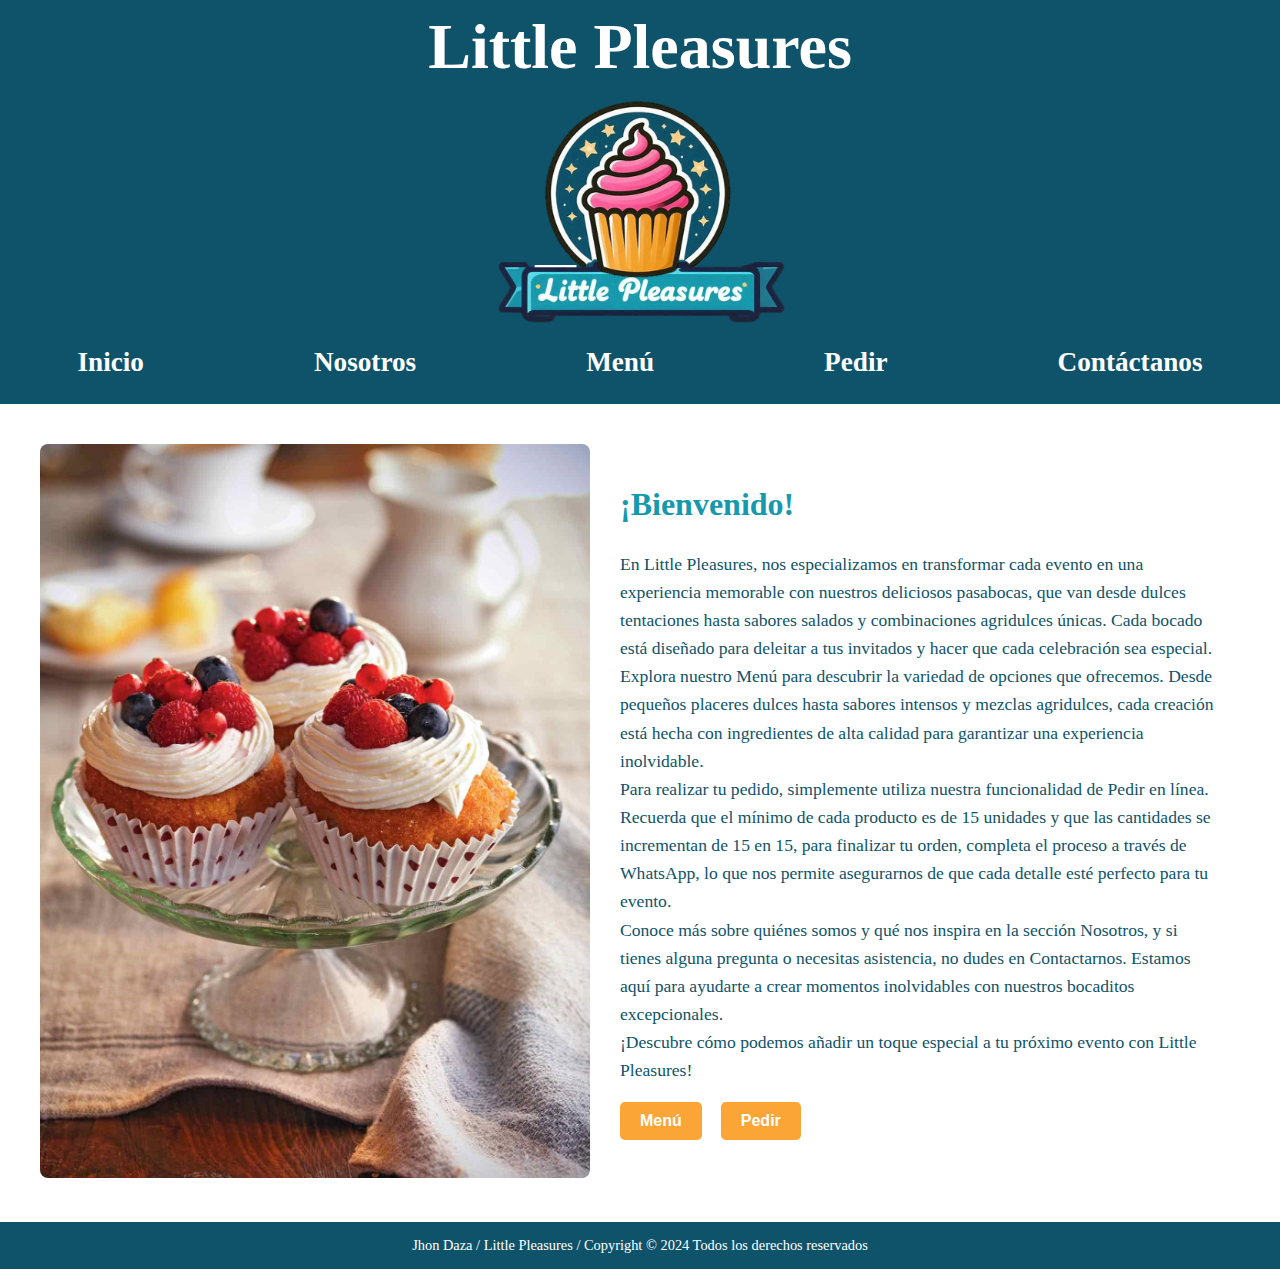
<file: index.html>
<!DOCTYPE html>
<html lang="en">
    <head>
    <meta charset="UTF-8">
    <meta name="viewport" content="width=device-width, initial-scale=1.0">
    <link rel="stylesheet" href="./css/styleInicio.css">
    <title>LITTLE PLEASURES - INICIO</title>
    </head>
    <body>
        <header>
            <h1>Little Pleasures</h1>
            <img src="images/logo.png" alt="logo">
            <nav>
                <ul>
                    <li><a href="index.html">Inicio</a></li>
                    <li><a href="nosotros.html">Nosotros</a></li>
                    <li><a href="menu.html">Menú</a></li>
                    <li><a href="pedir.html">Pedir</a></li>
                    <li><a href="contactanos.html">Contáctanos</a></li>
                </ul>
            </nav>            
        </header>
        <section id="inicio">
            <div>
                <img src="images/imagen1.jpg" alt="Imagen Cupcakes">
            </div>
            <div>
                <h2>¡Bienvenido!</h2>
                <p>En Little Pleasures, nos especializamos en transformar cada evento en una experiencia memorable con nuestros deliciosos pasabocas, que van desde dulces tentaciones hasta sabores salados y combinaciones agridulces únicas. Cada bocado está diseñado para deleitar a tus invitados y hacer que cada celebración sea especial.<br>
                Explora nuestro Menú para descubrir la variedad de opciones que ofrecemos. Desde pequeños placeres dulces hasta sabores intensos y mezclas agridulces, cada creación está hecha con ingredientes de alta calidad para garantizar una experiencia inolvidable.<br>
                Para realizar tu pedido, simplemente utiliza nuestra funcionalidad de Pedir en línea. Recuerda que el mínimo de cada producto es de 15 unidades y que las cantidades se incrementan de 15 en 15, para finalizar tu orden, completa el proceso a través de WhatsApp, lo que nos permite asegurarnos de que cada detalle esté perfecto para tu evento.<br>
                Conoce más sobre quiénes somos y qué nos inspira en la sección Nosotros, y si tienes alguna pregunta o necesitas asistencia, no dudes en Contactarnos. Estamos aquí para ayudarte a crear momentos inolvidables con nuestros bocaditos excepcionales.<br>
                ¡Descubre cómo podemos añadir un toque especial a tu próximo evento con Little Pleasures!</p>
                <button onclick="location.href='menu.html'">Menú</button>
                <button onclick="location.href='pedir.html'">Pedir</button>
            </div>
        </section>
        <footer>
            Jhon Daza / Little Pleasures / Copyright © 2024 Todos los derechos reservados
        </footer>
    </body>
</html>
</file>
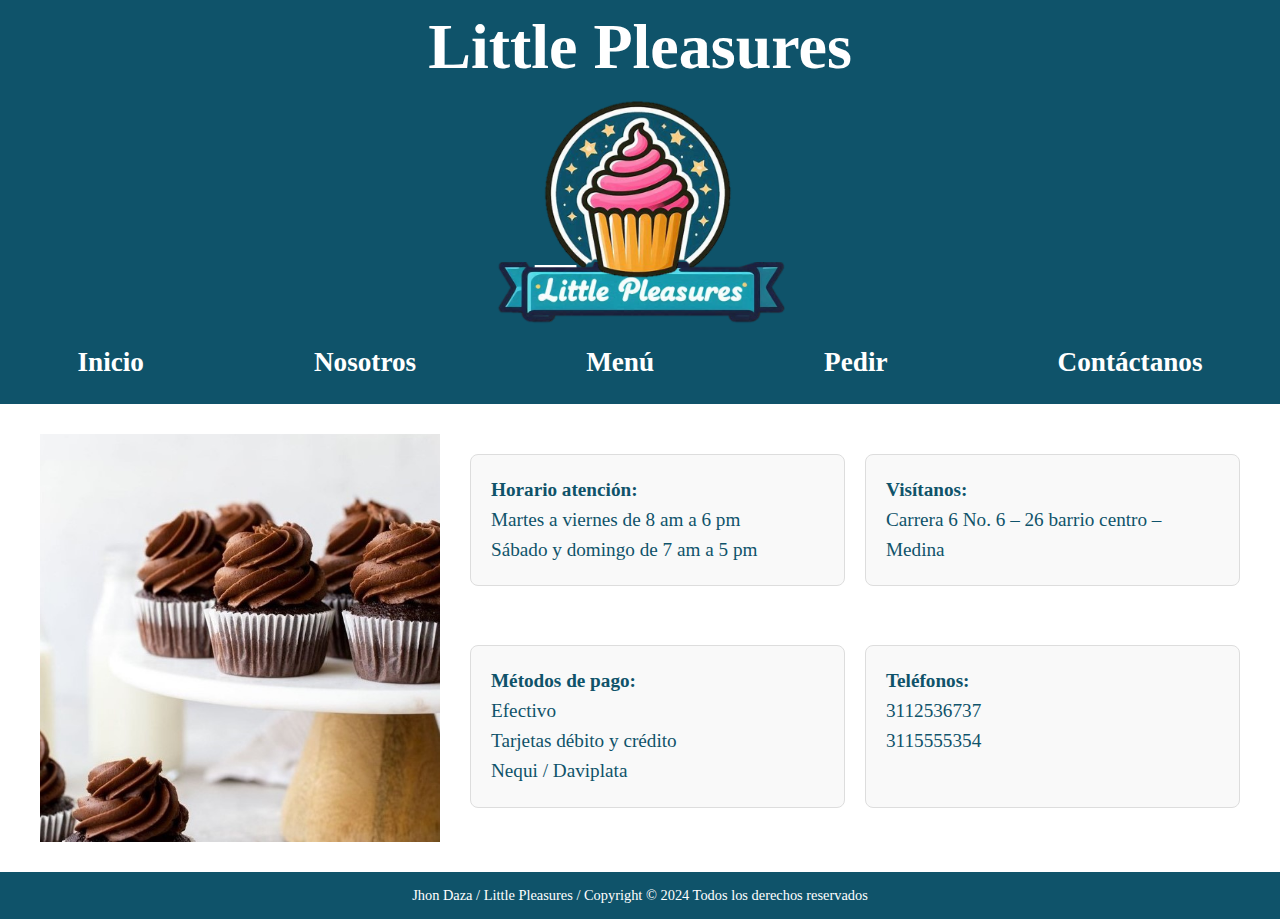
<file: contactanos.html>
<!DOCTYPE html>
<html lang="en">
<head>
    <meta charset="UTF-8">
    <meta name="viewport" content="width=device-width, initial-scale=1.0">
    <link rel="stylesheet" href="./css/styleContactanos.css">
    <title>LITTLE PLEASURES - CONTACTANOS</title>
</head>
<body>
    <header>
        <h1>Little Pleasures</h1>
        <img src="images/logo.png" alt="logo">
        <nav>
            <ul>
                <li><a href="index.html">Inicio</a></li>
                <li><a href="nosotros.html">Nosotros</a></li>
                <li><a href="menu.html">Menú</a></li>
                <li><a href="pedir.html">Pedir</a></li>
                <li><a href="contactanos.html">Contáctanos</a></li>
            </ul>
        </nav>        
    </header>
    <section id="contacto">
        <img src="images/imagen11.jpg" alt="Cupcakes" width="400px">
        <div class="contactanos-info">
            <p><strong>Horario atención:</strong><br>Martes a viernes de 8 am a 6 pm<br>Sábado y domingo de 7 am a 5 pm</p>
            <p><strong>Visítanos:</strong><br>Carrera 6 No. 6 – 26 barrio centro – Medina</p>
            <p><strong>Métodos de pago:</strong><br>Efectivo<br>Tarjetas débito y crédito<br>Nequi / Daviplata</p>
            <p><strong>Teléfonos:</strong><br>3112536737<br>3115555354</p>
        </div>
    </section>
    <footer>
        Jhon Daza / Little Pleasures / Copyright © 2024 Todos los derechos reservados
    </footer>
</body>
</html>
</file>
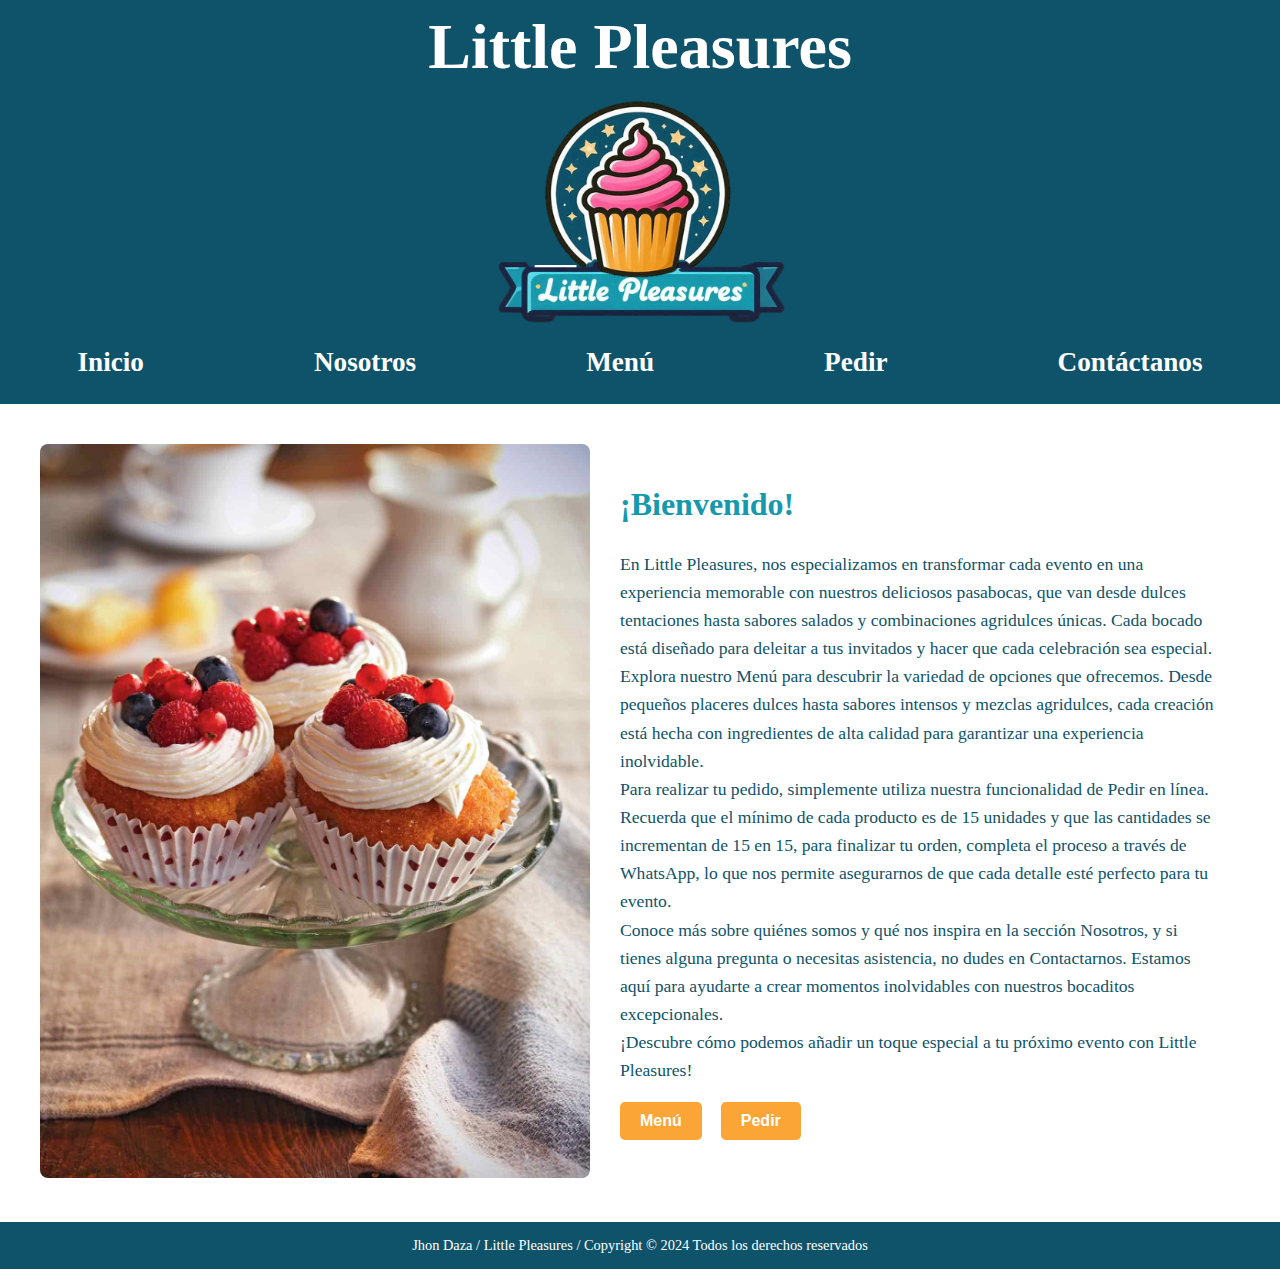
<file: inicio.html>
<!DOCTYPE html>
<html lang="en">
    <head>
    <meta charset="UTF-8">
    <meta name="viewport" content="width=device-width, initial-scale=1.0">
    <link rel="stylesheet" href="./css/styleInicio.css">
    <title>LITTLE PLEASURES - INICIO</title>
    </head>
    <body>
        <header>
            <h1>Little Pleasures</h1>
            <img src="images/logo.png" alt="logo">
            <nav>
                <ul>
                    <li><a href="#inicio">Inicio</a></li>
                    <li><a href="#nosotros">Nosotros</a></li>
                    <li><a href="#menu">Menú</a></li>
                    <li><a href="#pedir">Pedir</a></li>
                    <li><a href="#contactanos">Contáctanos</a></li>
                </ul>
            </nav>
        </header>
        <section id="inicio">
            <div>
                <img src="images/imagen1.jpg" alt="Imagen Cupcakes">
            </div>
            <div>
                <h2>¡Bienvenido!</h2>
                <p>En Little Pleasures, nos especializamos en transformar cada evento en una experiencia memorable con nuestros deliciosos pasabocas, que van desde dulces tentaciones hasta sabores salados y combinaciones agridulces únicas. Cada bocado está diseñado para deleitar a tus invitados y hacer que cada celebración sea especial.<br>
                Explora nuestro Menú para descubrir la variedad de opciones que ofrecemos. Desde pequeños placeres dulces hasta sabores intensos y mezclas agridulces, cada creación está hecha con ingredientes de alta calidad para garantizar una experiencia inolvidable.<br>
                Para realizar tu pedido, simplemente utiliza nuestra funcionalidad de Pedir en línea. Recuerda que el mínimo de cada producto es de 15 unidades y que las cantidades se incrementan de 15 en 15, para finalizar tu orden, completa el proceso a través de WhatsApp, lo que nos permite asegurarnos de que cada detalle esté perfecto para tu evento.<br>
                Conoce más sobre quiénes somos y qué nos inspira en la sección Nosotros, y si tienes alguna pregunta o necesitas asistencia, no dudes en Contactarnos. Estamos aquí para ayudarte a crear momentos inolvidables con nuestros bocaditos excepcionales.<br>
                ¡Descubre cómo podemos añadir un toque especial a tu próximo evento con Little Pleasures!</p>
                <button onclick="location.href='#menu'">Menú</button>
                <button onclick="location.href='#pedir'">Pedir</button>
            </div>
        </section>
        <footer>
            Jhon Daza / Little Pleasures / Copyright © 2024 Todos los derechos reservados
        </footer>
    </body>
</html>
</file>
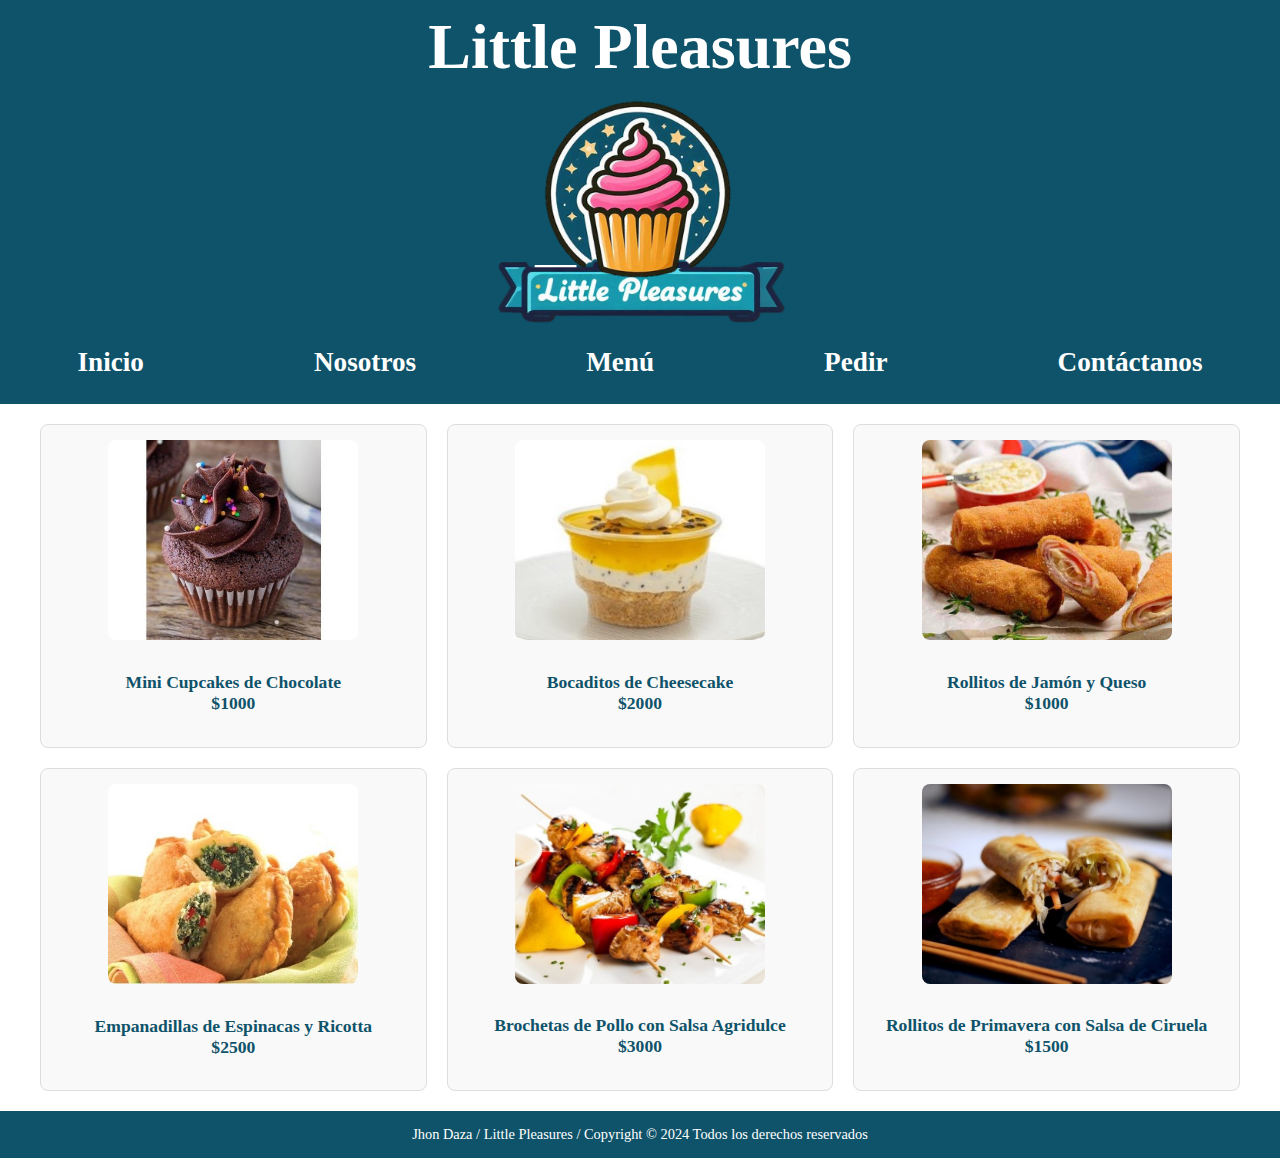
<file: menu.html>
<!DOCTYPE html>
<html lang="en">
<head>
    <meta charset="UTF-8">
    <meta name="viewport" content="width=device-width, initial-scale=1.0">
    <link rel="stylesheet" href="./css/styleMenu.css">
    <title>LITTLE PLEASURES - MENU</title>
</head>
<body>
    <header>
        <h1>Little Pleasures</h1>
        <img src="images/logo.png" alt="logo">
        <nav>
            <ul>
                <li><a href="index.html">Inicio</a></li>
                <li><a href="nosotros.html">Nosotros</a></li>
                <li><a href="menu.html">Menú</a></li>
                <li><a href="pedir.html">Pedir</a></li>
                <li><a href="contactanos.html">Contáctanos</a></li>
            </ul>
        </nav>        
    </header>
    <section id="menu">
        <div class="menu-lista">
            <div class="producto">
                <img src="images/imagen4.jpg" alt="Mini Cupcakes de Chocolate">
                <p>Mini Cupcakes de Chocolate<br> $1000</p>
            </div>
            <div class="producto">
                <img src="images/imagen5.jpg" alt="Bocaditos de Cheesecake">
                <p>Bocaditos de Cheesecake<br> $2000</p>
            </div>
            <div class="producto">
                <img src="images/imagen6.jpg" alt="Rollitos de Jamón y Queso">
                <p>Rollitos de Jamón y Queso<br> $1000</p>
            </div>
            <div class="producto">
                <img src="images/imagen7.jpg" alt="Empanadillas de Espinacas y Ricotta">
                <p>Empanadillas de Espinacas y Ricotta<br> $2500</p>
            </div>
            <div class="producto">
                <img src="images/imagen8.jpg" alt="Brochetas de Pollo con Salsa Agridulce">
                <p>Brochetas de Pollo con Salsa Agridulce<br> $3000</p>
            </div>
            <div class="producto">
                <img src="images/imagen9.jpg" alt="Rollitos de Primavera con Salsa de Ciruela">
                <p>Rollitos de Primavera con Salsa de Ciruela<br> $1500</p>
            </div>
        </div>
    </section>
    <footer>
        Jhon Daza / Little Pleasures / Copyright © 2024 Todos los derechos reservados
    </footer>
</body>
</html>
</file>
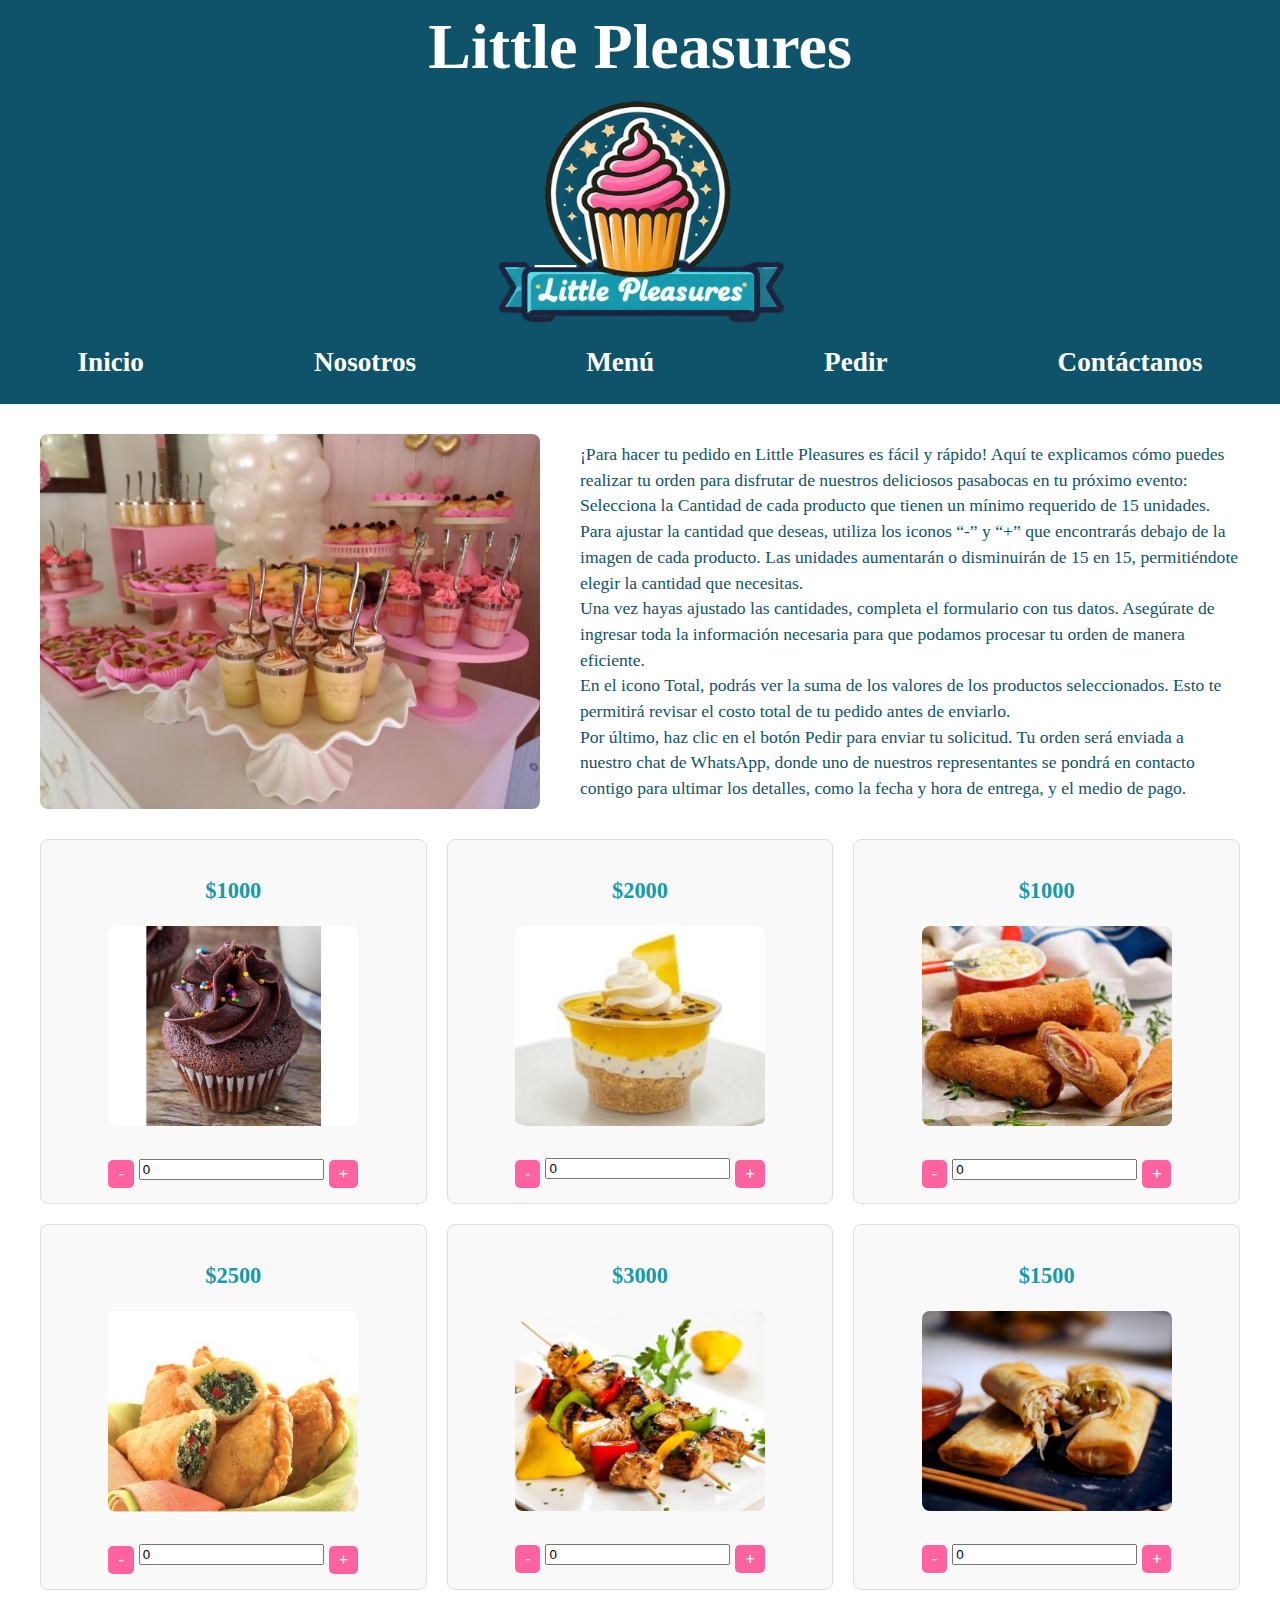
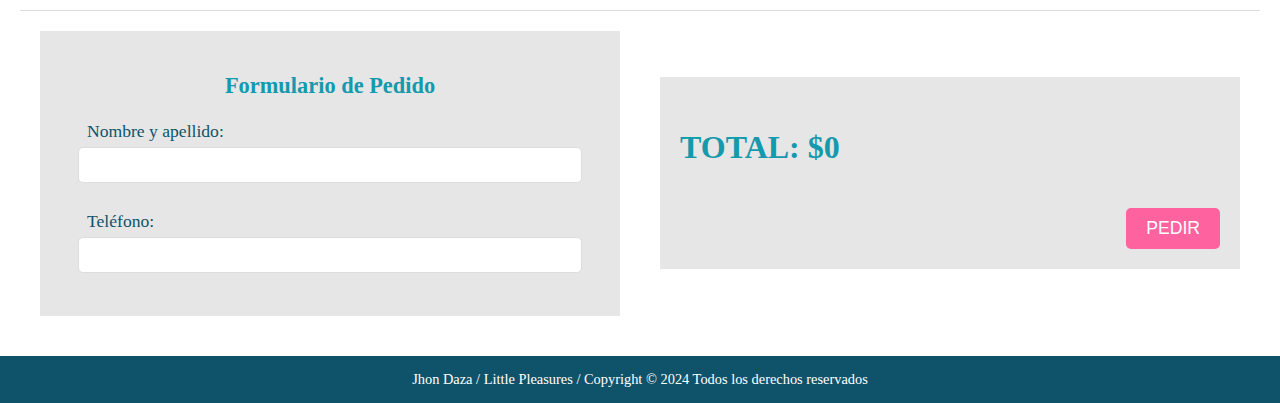
<file: pedir.html>
<!DOCTYPE html>
<html lang="en">
<head>
    <meta charset="UTF-8">
    <meta name="viewport" content="width=device-width, initial-scale=1.0">
    <link rel="stylesheet" href="./css/stylePedir.css">
    <title>LITTLE PLEASURES - PEDIR</title>
</head>
<body>
    <header>
        <h1>Little Pleasures</h1>
        <img src="images/logo.png" alt="logo">
        <nav>
            <ul>
                <li><a href="index.html">Inicio</a></li>
                <li><a href="nosotros.html">Nosotros</a></li>
                <li><a href="menu.html">Menú</a></li>
                <li><a href="pedir.html">Pedir</a></li>
                <li><a href="contactanos.html">Contáctanos</a></li>
            </ul>
        </nav>        
    </header>
    <section id="pedir">
        <div class="intro-section">
            <img src="images/imagen10.jpg" alt="Imagen pasabocas 3">
            <p>¡Para hacer tu pedido en Little Pleasures es fácil y rápido! Aquí te explicamos cómo puedes realizar tu orden para disfrutar de nuestros deliciosos pasabocas en tu próximo evento:<br>
            Selecciona la Cantidad de cada producto que tienen un mínimo requerido de 15 unidades. Para ajustar la cantidad que deseas, utiliza los iconos “-” y “+” que encontrarás debajo de la imagen de cada producto. Las unidades aumentarán o disminuirán de 15 en 15, permitiéndote elegir la cantidad que necesitas.<br>
            Una vez hayas ajustado las cantidades, completa el formulario con tus datos. Asegúrate de ingresar toda la información necesaria para que podamos procesar tu orden de manera eficiente.<br>
            En el icono Total, podrás ver la suma de los valores de los productos seleccionados. Esto te permitirá revisar el costo total de tu pedido antes de enviarlo.<br>
            Por último, haz clic en el botón Pedir para enviar tu solicitud. Tu orden será enviada a nuestro chat de WhatsApp, donde uno de nuestros representantes se pondrá en contacto contigo para ultimar los detalles, como la fecha y hora de entrega, y el medio de pago.</p>
        </div>
        <div class="productos-lista">
            <div class="producto">
                <h3>$1000</h3>
                <img src="images/imagen4.jpg" alt="Mini Cupcakes de Chocolate">
                <div class="quantity-control">
                    <button onclick="restarCantidad(1, 1000)">-</button>
                    <input id="cantidad1" type="text" value="0" readonly>
                    <button onclick="sumarCantidad(1, 1000)">+</button>
                </div>
            </div>
            <div class="producto">
                <h3>$2000</h3>
                <img src="images/imagen5.jpg" alt="Bocaditos de Cheesecake">
                <div class="quantity-control">
                    <button onclick="restarCantidad(2, 2000)">-</button>
                    <input id="cantidad2" type="text" value="0" readonly>
                    <button onclick="sumarCantidad(2, 2000)">+</button>
                </div>
            </div>
            <div class="producto">
                <h3>$1000</h3>
                <img src="images/imagen6.jpg" alt="Rollitos de Jamón y Queso">
                <div class="quantity-control">
                    <button onclick="restarCantidad(3, 1000)">-</button>
                    <input id="cantidad3" type="text" value="0" readonly>
                    <button onclick="sumarCantidad(3, 1000)">+</button>
                </div>
            </div>
            <div class="producto">
                <h3>$2500</h3>
                <img src="images/imagen7.jpg" alt="Empanadillas de Espinacas y Ricotta">
                <div class="quantity-control">
                    <button onclick="restarCantidad(4, 2500)">-</button>
                    <input id="cantidad4" type="text" value="0" readonly>
                    <button onclick="sumarCantidad(4, 2500)">+</button>
                </div>
            </div>
            <div class="producto">
                <h3>$3000</h3>
                <img src="images/imagen8.jpg" alt="Brochetas de Pollo con Salsa Agridulce">
                <div class="quantity-control">
                    <button onclick="restarCantidad(5, 3000)">-</button>
                    <input id="cantidad5" type="text" value="0" readonly>
                    <button onclick="sumarCantidad(5, 3000)">+</button>
                </div>
            </div>
            <div class="producto">
                <h3>$1500</h3>
                <img src="images/imagen9.jpg" alt="Rollitos de Primavera con Salsa de Ciruela">
                <div class="quantity-control">
                    <button onclick="restarCantidad(6, 1500)">-</button>
                    <input id="cantidad6" type="text" value="0" readonly>
                    <button onclick="sumarCantidad(6, 1500)">+</button>
                </div>
            </div>
        </div>
        <div class="pedido-container">
            <div class="formulario-pedido">
                <h3>Formulario de Pedido</h3>
                <form>
                    <label for="nombre">Nombre y apellido:</label>
                    <input type="text" id="nombre" name="nombre" required><br>
                    <label for="telefono">Teléfono:</label>
                    <input type="text" id="telefono" name="telefono" required><br>
                </form>
            </div>
            <div class="total-pedido">
                <h3>TOTAL: <span id="total">$0</span></h3>
                <button onclick="enviarPedido()">PEDIR</button>
            </div>
        </div>
    </section>
    <footer>
        Jhon Daza / Little Pleasures / Copyright © 2024 Todos los derechos reservados
    </footer>
    <script>
        function sumarCantidad(producto,precio) {
            var input = document.getElementById('cantidad' + producto);
            var valor = parseInt(input.value);
            input.value = valor + 15;
            actualizarTotal();
        }
        function restarCantidad(producto,precio) {
            var input = document.getElementById('cantidad' + producto);
            var valor = parseInt(input.value);
            if (valor >= 15) {
                input.value = valor - 15;
            }
            actualizarTotal();
        }
        function actualizarTotal() {
            var total = 0;
            for (var i = 1; i <= 6; i++) {
                var cantidad = parseInt(document.getElementById('cantidad' + i).value);
                var precio = parseInt(document.querySelectorAll("h3")[i-1].textContent.replace('$', ''));
                total += cantidad * precio;
            }
            document.getElementById('total').textContent = '$' + total;
        }
        function enviarPedido() {
            var nombre = document.getElementById('nombre').value;
            var telefono = document.getElementById('telefono').value;
            var total = document.getElementById('total').textContent;
            var mensaje = `Pedido de Little Pleasures%0A`;
            mensaje += `Nombre: ${nombre}%0A`;
            mensaje += `Teléfono: ${telefono}%0A`;
            mensaje += `Productos:%0A`;

            for (var i = 1; i <= 6; i++) {
                var cantidad = parseInt(document.getElementById('cantidad' + i).value);
                if (cantidad > 0) {
                    var descripcion = document.querySelectorAll("img")[i].alt;
                    mensaje += `${descripcion}: ${cantidad} unidades%0A`;
                }
            }

            mensaje += `Total: ${total}`;

            var numeroWhatsApp = "3112536737";
            var url = `https://wa.me/${numeroWhatsApp}?text=${mensaje}`;
            window.open(url, '_blank');

            alert('Tu pedido ha sido enviado. Pronto nos pondremos en contacto contigo a través de WhatsApp. ¡Gracias por confiar en nosotros!');

            document.body.innerHTML = `
                <h2>Tu pedido ha sido enviado.</h2>
                <p>Cliente: ${nombre}</p>
                <p>Precio: ${total}</p>
                <button onclick="location.href='#inicio'">Regresar al inicio</button>
            `;
        }
    </script>
</body>
</html>
</file>
<file: css/styleInicio.css>
/* Encabezado*/
body {
    font-family: 'Times New Roman', Times, serif;
    color: #0F536A;
    margin: 0;
}

header {
    background-color: #0F536A;
    color: white;
    text-align: center;
    padding: 10px;
}

header h1 {
    font-size: 4em;
    margin: 0;
}

header img {
    display: block;
    margin: 10px auto;
    width: 300px;
}

nav ul {
    list-style-type: none;
    padding: 0;
    margin-top: 20px;
    display: flex;
    justify-content: center;
    gap: 170px;
}

nav ul li {
    display: inline;
}

nav ul li a {
    color: white;
    text-decoration: none;
    font-weight: bold;
    font-size: 1.7em;
    transition: color 0.3s;
}

nav ul li a:hover {
    color: #FF639F;
}

/* Sección "Inicio" */
#inicio {
    display: flex;
    align-items: center;
    padding: 40px;
}

#inicio div:first-child img {
    width: 550px;
    border-radius: 8px;
}

#inicio div:last-child {
    margin-left: 30px;
    max-width: 600px;
}

#inicio h2 {
    color: #1599AD;
    font-size: 2em;
    margin-top: 0;
}

#inicio p {
    color: #0F536A;
    font-size: 1.1em;
    line-height: 1.6;
}

#inicio button {
    background-color: #FAA535;
    color: white;
    font-size: 1em;
    font-weight: bold;
    padding: 10px 20px;
    border: none;
    border-radius: 5px;
    cursor: pointer;
    margin-right: 15px;
    transition: background-color 0.3s;
}

#inicio button:hover {
    background-color: #FED184;
}

/* Pie de página */
footer {
    background-color: #0F536A;
    color: white;
    text-align: center;
    padding: 15px;
    font-size: 0.9em;
}



@media (max-width: 1024px) {
    #inicio {
        padding: 30px;
    }

    header h1 {
        font-size: 3em;
    }

    nav ul {
        gap: 95px;
    }
    
    nav ul li a {
        font-size: 1.5em;
    }

    #inicio div:first-child img {
        width: 90%;
    }

    #inicio h2 {
        font-size: 1.8em;
    }

    #inicio p {
        font-size: 1em;
    }

    #inicio div:last-child {
        margin-left: 0;
    }
}

@media (max-width: 768px) {
    #inicio {
        padding: 20px;
    }
    
    header h1 {
        font-size: 2.8em;
    }

    nav ul {
        gap: 20px;
    }

    nav ul li a {
        font-size: 1.3em;
    }

    header img {
        width: 250px;
    }

    #inicio div:first-child img {
        width: 90%;
    }

    #inicio h2 {
        font-size: 1.6em;
    }

    #inicio p {
        font-size: 0.9em;
    }

    #inicio button {
        padding: 8px 15px;
        font-size: 0.9em;
    }
}

@media (max-width: 480px) {
    #inicio {
        flex-direction: column;
        align-items: center;
        text-align: center;
    }

    header h1 {
        font-size: 2.5em;
    }

    nav ul {
        gap: 15px;
    }

    nav ul li a {
        font-size: 1.18em;
    }

    #inicio div:first-child img {
        width: 100%;
        margin-bottom: 20px;
    }

    #inicio p {
        font-size: 1em;
    }

    footer {
        font-size: 0.8em;
    }
}
</file>
<file: css/styleContactanos.css>
/* Encabezado*/
body {
    font-family: 'Times New Roman', Times, serif;
    color: #0F536A;
    margin: 0;
}

header {
    background-color: #0F536A;
    color: white;
    text-align: center;
    padding: 10px;
}

header h1 {
    font-size: 4em;
    margin: 0;
}

header img {
    display: block;
    margin: 10px auto;
    width: 300px;
}

nav ul {
    list-style-type: none;
    padding: 0;
    margin-top: 20px;
    display: flex;
    justify-content: center;
    gap: 170px;
}

nav ul li {
    display: inline;
}

nav ul li a {
    color: white;
    text-decoration: none;
    font-weight: bold;
    font-size: 1.7em;
    transition: color 0.3s;
}

nav ul li a:hover {
    color: #FF639F;
}

/* Sección Contactanos */
#contacto {
    display: flex;
    align-items: flex-start;
    padding: 30px;
    max-width: 1200px;
    margin: 0 auto;
    gap: 30px;
}

.contactanos-image {
    width: 200px;
    border-radius: 8px;
}

.contactanos-info {
    display: grid;
    grid-template-columns: 1fr 1fr;
    gap: 20px;
    max-width: 800px;
}

.contactanos-info p {
    background-color: #f9f9f9;
    padding: 20px;
    border-radius: 8px;
    border: 1px solid #ddd;
    color: #0F536A;
    line-height: 0.8cm;
    font-size: 1.2em;
}

/* Pie de página */
footer {
    background-color: #0F536A;
    color: white;
    text-align: center;
    padding: 15px;
    font-size: 0.9em;
}



@media (max-width: 1024px) {
    header h1 {
        font-size: 3em;
    }

    nav ul {
        gap: 95px;
    }
    
    nav ul li a {
        font-size: 1.5em;
    }

    .contactanos-info p {
        font-size: 1em;
        line-height: 1.4em;
        padding: 10px;
    }

    img {
        max-width: 50%;
    }
}

@media (max-width: 768px) {
    header h1 {
        font-size: 2.8em;
    }

    nav ul {
        gap: 20px;
    }

    nav ul li a {
        font-size: 1.3em;
    }

    header img {
        width: 250px;
    }
        
    #contacto {
        flex-direction: column;
        align-items: center;
        gap: 20px;
        padding: 20px;
    }

    .contactanos-info {
        grid-template-columns: 1fr;
        gap: 15px;
        max-width: 100%;
    }
}

@media (max-width: 480px) {
    header h1 {
        font-size: 2.5em;
    }

    nav ul {
        gap: 15px;
    }

    nav ul li a {
        font-size: 1.18em;
    }

    #contacto {
        padding: 10px;
    }

    .contactanos-info {
        gap: 1px;
    }

    .contactanos-info p {
        font-size: 0.9em;
        padding: 10px;
    }
}
</file>
<file: css/styleMenu.css>
/* Encabezado*/
body {
    font-family: 'Times New Roman', Times, serif;
    color: #0F536A;
    margin: 0;
}

header {
    background-color: #0F536A;
    color: white;
    text-align: center;
    padding: 10px;
}

header h1 {
    font-size: 4em;
    margin: 0;
}

header img {
    display: block;
    margin: 10px auto;
    width: 300px;
}

nav ul {
    list-style-type: none;
    padding: 0;
    margin-top: 20px;
    display: flex;
    justify-content: center;
    gap: 170px;
}

nav ul li {
    display: inline;
}

nav ul li a {
    color: white;
    text-decoration: none;
    font-weight: bold;
    font-size: 1.7em;
    transition: color 0.3s;
}

nav ul li a:hover {
    color: #FF639F;
}

/* Sección Menú */
#menu {
    padding: 0px;
    text-align: center;
    margin: 20px;
}

.menu-lista {
    display: grid;
    grid-template-columns: repeat(3, 1fr);
    gap: 20px;
    max-width: 1200px;
    margin: 0 auto;
}

.producto {
    background-color: #f9f9f9;
    border: 1px solid #ddd;
    border-radius: 8px;
    padding: 15px;
    text-align: center;
    transition: transform 0.3s;
}

.producto:hover {
    transform: scale(1.05);
}

.producto img {
    width: 100%;
    max-width: 250px;
    height: auto;
    border-radius: 8px;
    margin-bottom: 10px;
}

.producto p {
    color: #0F536A;
    font-size: 1.1em;
    font-weight: bold;
}

/* Pie de página */
footer {
    background-color: #0F536A;
    color: white;
    text-align: center;
    padding: 15px;
    font-size: 0.9em;
}



@media (max-width: 1024px) {
    header h1 {
        font-size: 3em;
    }

    nav ul {
        gap: 95px;
    }
    
    nav ul li a {
        font-size: 1.5em;
    }
    
    .menu-lista {
        grid-template-columns: repeat(2, 1fr);
        gap: 20px;
    }
}

@media (max-width: 768px) {
    header h1 {
        font-size: 2.8em;
    }

    nav ul {
        gap: 20px;
    }

    nav ul li a {
        font-size: 1.3em;
    }

    header img {
        width: 250px;
    }

    .menu-lista {
        grid-template-columns: 1fr;
    }
}

@media (max-width: 480px) {
    header h1 {
        font-size: 2.5em;
    }

    nav ul {
        gap: 15px;
    }

    nav ul li a {
        font-size: 1.18em;
    }

    footer {
        font-size: 0.8em;
    }
}
</file>
<file: css/stylePedir.css>
/* Encabezado*/
body {
    font-family: 'Times New Roman', Times, serif;
    color: #0F536A;
    margin: 0;
}

header {
    background-color: #0F536A;
    color: white;
    text-align: center;
    padding: 10px;
}

header h1 {
    font-size: 4em;
    margin: 0;
}

header img {
    display: block;
    margin: 10px auto;
    width: 300px;
}

nav ul {
    list-style-type: none;
    padding: 0;
    margin-top: 20px;
    display: flex;
    justify-content: center;
    gap: 170px;
}

nav ul li {
    display: inline;
}

nav ul li a {
    color: white;
    text-decoration: none;
    font-weight: bold;
    font-size: 1.7em;
    transition: color 0.3s;
}

nav ul li a:hover {
    color: #FF639F;
}

/* Sección Pedir */
#pedir {
    padding: 20px;
    text-align: center;
}

.intro-section {
    display: flex;
    align-items: center;
    gap: 40px;
    max-width: 1200px;
    margin: 0 auto;
}

.intro-section img {
    max-width: 500px;
    height: auto;
    border-radius: 8px;
}

.intro-section p {
    font-size: 1.1em;
    color: #0F536A;
    text-align: left;
    line-height: 0.68cm;
}

.productos-lista {
    display: grid;
    grid-template-columns: repeat(3, 1fr);
    gap: 20px;
    max-width: 1200px;
    margin: 20px auto;
}

.producto {
    background-color: #f9f9f9;
    border: 1px solid #ddd;
    border-radius: 8px;
    padding: 15px;
    text-align: center;
    transition: transform 0.3s;
}

.producto:hover {
    transform: scale(1.05);
}

.producto img {
    width: 100%;
    max-width: 250px;
    height: auto;
    border-radius: 8px;
    margin-bottom: 10px;
}

.producto h3 {
    color: #1599AD;
    font-size: 1.4em;
}

.quantity-control {
    display: flex;
    justify-content: center;
    align-items: center;
    gap: 5px;
    margin-top: 10px;
}

.quantity-control button {
    padding: 5px 10px;
    font-size: 1em;
    cursor: pointer;
}

/* Estilo para el formulario */
.pedido-container {
    display: flex;
    justify-content: space-between;
    align-items: center;
    max-width: 1200px;
    padding: 20px;
    border-top: 1px solid #ddd;
}

.formulario-pedido, .total-pedido {
    width: 45%;
    background-color: #e6e6e6;
    padding: 20px;
}

.formulario-pedido h3{
    color: #1599AD;
    text-align: center;
    font-size: 1.4em;
}

.total-pedido h3 {
    color: #1599AD;
    text-align: left;
    font-size: 2em;
}

form label, form input {
    display: block;
    margin: 5px 0;
    font-size: 1.1em;
    width: 100%;
    max-width: 90%;
    margin-left: auto;
    margin-right: auto;
    text-align: left;
}

form input {
    padding: 8px;
    border: 1px solid #ddd;
    border-radius: 5px;
    font-size: 1em;
}

.total-pedido {
    text-align: right;
}

button {
    background-color: #FF639F;
    color: white;
    padding: 10px 20px;
    border: none;
    border-radius: 5px;
    cursor: pointer;
    font-size: 1.1em;
    margin-top: 10px;
}

button:hover {
    background-color: #e55789;
}

/* Pie de página */
footer {
    background-color: #0F536A;
    color: white;
    text-align: center;
    padding: 15px;
    font-size: 0.9em;
}

/* Estilo para mensaje de pedido enviado */
.alert-message {
    text-align: center;
    font-size: 1.5em;
    color: #0F536A;
    margin: 20px;
}



@media (max-width: 1024px) {
    header h1 {
        font-size: 3em;
    }

    nav ul {
        gap: 95px;
    }
    
    nav ul li a {
        font-size: 1.5em;
    }

    .intro-section {
        flex-direction: column;
        gap: 20px;
    }

    .intro-section img {
        max-width: 430px;
    }

    .productos-lista {
        grid-template-columns: repeat(2, 1fr);
    }

    .pedido-container {
        flex-direction: column;
        gap: 20px;
        align-items: center;
    }

    .formulario-pedido, .total-pedido {
        width: 100%;
    }
}

@media (max-width: 768px) {
    header h1 {
        font-size: 2.8em;
    }

    nav ul {
        gap: 20px;
    }

    nav ul li a {
        font-size: 1.3em;
    }

    header img {
        width: 250px;
    }

    .productos-lista {
        grid-template-columns: 1fr;
    }

    .intro-section p {
        font-size: 1em;
    }
}

@media (max-width: 480px) {
    header h1 {
        font-size: 2.5em;
    }

    nav ul {
        gap: 15px;
    }

    nav ul li a {
        font-size: 1.18em;
    }

    .intro-section img {
        max-width: 100%;
    }

    form label, form input {
        font-size: 1em;
    }

    .total-pedido h3 {
        font-size: 1.5em;
    }

    button {
        font-size: 1em;
    }
}
</file>
